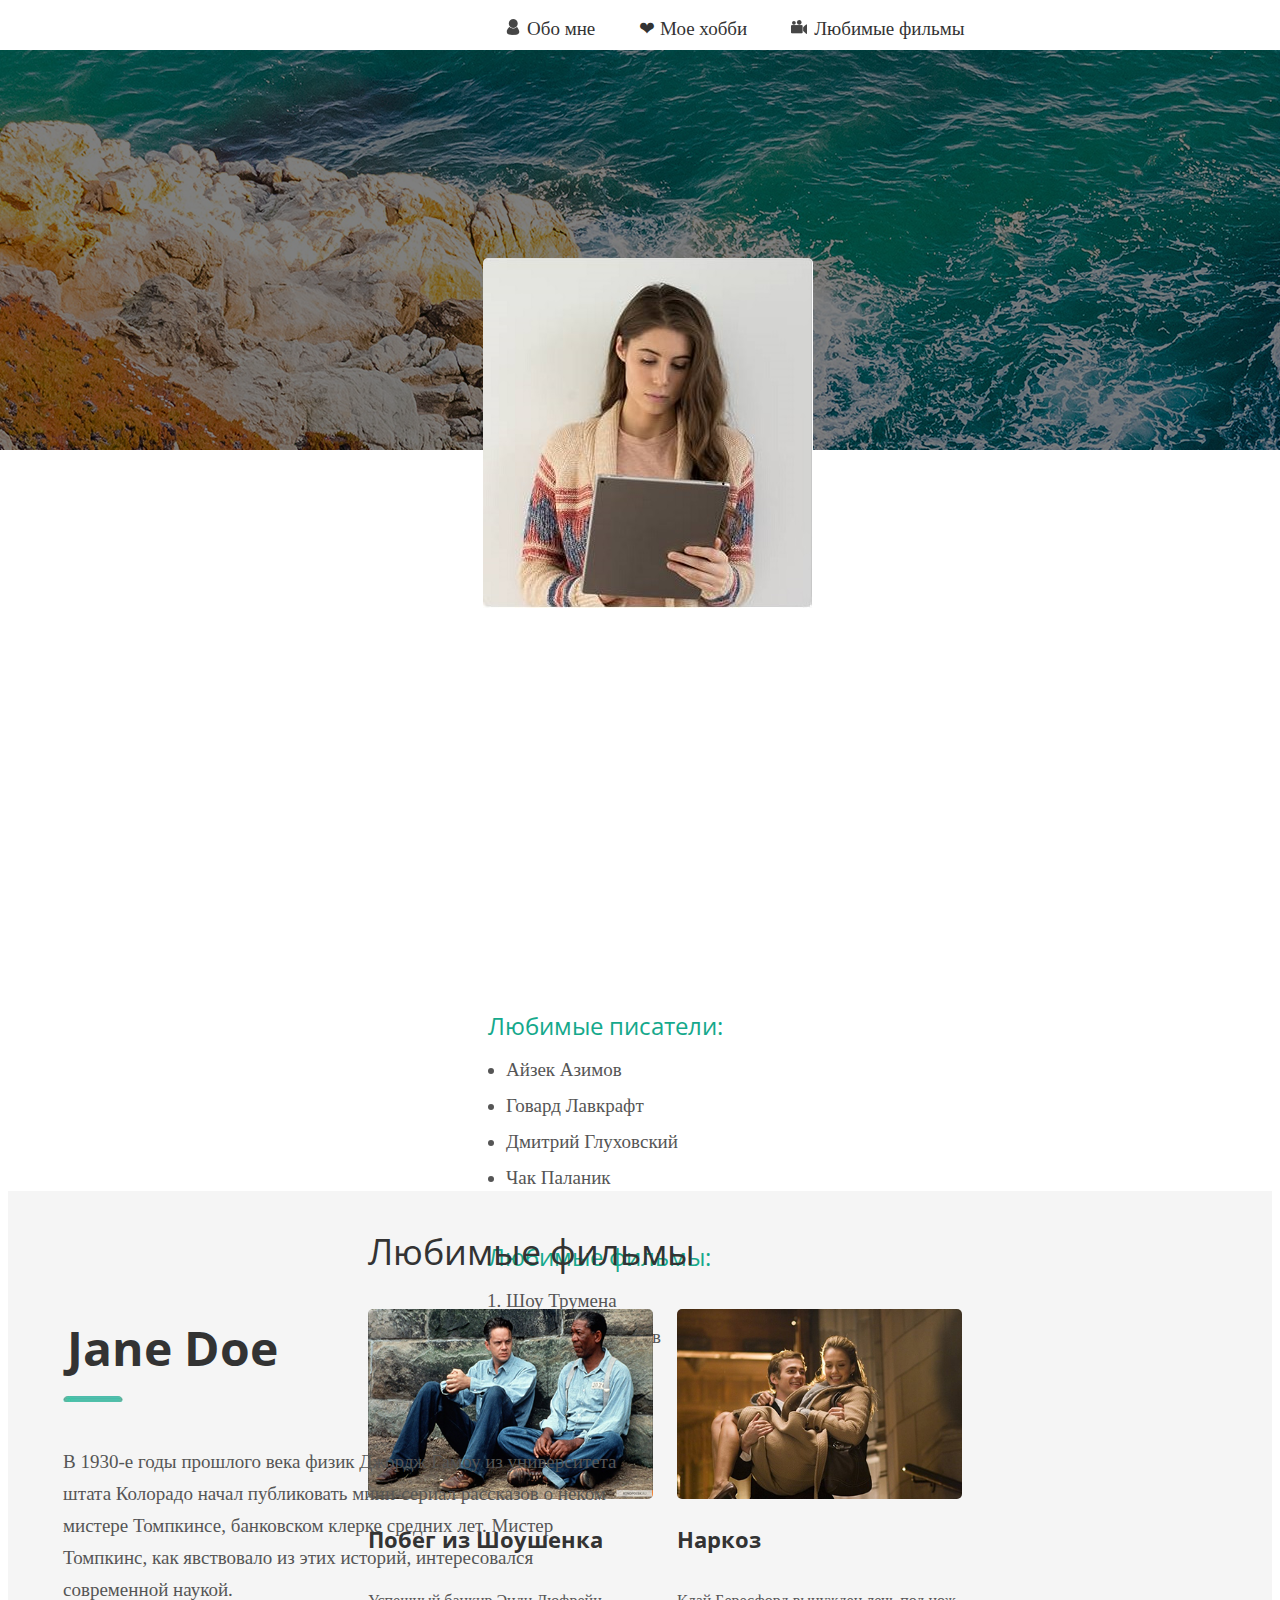
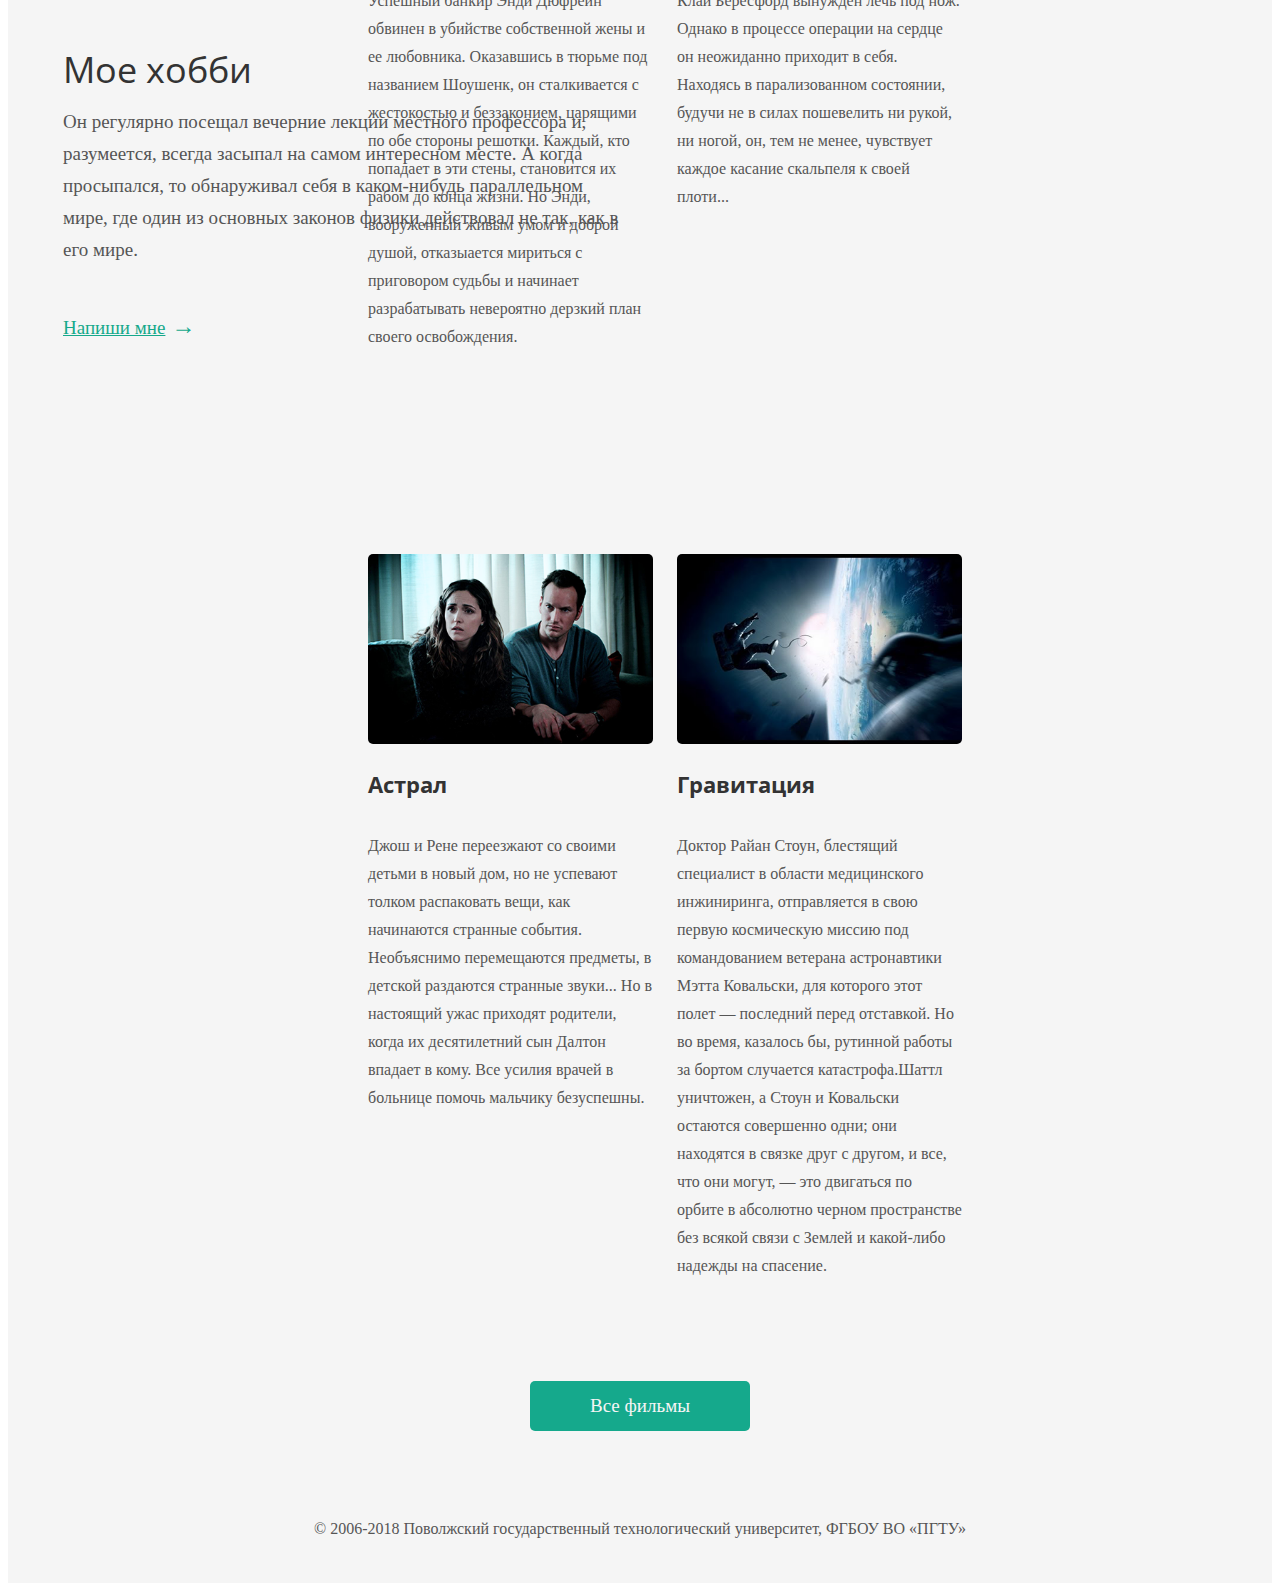
<file: lw5/index.html>
<!DOCTYPE html> 
<html lang="ru">
  <head>
    <meta charset="UTF-8"/>
    <title>Моя веб-страница</title>
    <link href="https://fonts.googleapis.com/css?family=Open+Sans&display=swap" rel="stylesheet">
    <link href="css/styles.css" rel="stylesheet"/>
  </head>
  <body>
    <div class="block">
      <header>
	    <div class="top_menu">
          <div class="menu_element">
            <a href="#about_me">
              <span class="menu_text user_icon"> Обо мне</span>
            </a>
          </div>
          <div class="menu_element">
            <a href="#my_hobby">
              <span class="menu_text">&#10084; Мое хобби</span>
            </a>
          </div>
          <div class="menu_element">
            <a href="#film">
              <span class="menu_text film_icon"> Любимые фильмы</span>
            </a>
          </div>
        </div>
	  </header>
      <article>
	    <div class="profile">
          <div class="first">
            <img src="images/photo.jpg" alt="Фото">
          </div>
          <div class="inline">
            <blockquote>
              <em>
                Мы берем на себя много, потому что мало чего боимся
              </em>  
            </blockquote>
            <p class="autor">— Том Демарко. Deadline</p>
          </div>	  
          <div class="bottomleft">
            <p class="green">Любимые писатели:</p>
            <ul>
              <li>Айзек Азимов</li>
              <li>Говард Лавкрафт</li>
              <li>Дмитрий Глуховский</li>
              <li>Чак Паланик</li>
            </ul>
            <p class="green">Любимые фильмы:</p>
            <ol>
              <li>Шоу Трумена</li>
              <li>Малхолланд Драйв</li>
              <li>Семь Жизней</li>
              <li>Гравитация</li>
            </ol>
          </div>
          <div class="about_me">
            <h1 id="about_me">Jane Doe</h1>
            <div class="img">
              <img src="images/green_line.jpg" alt="Линия">
            </div>
        	  <p class="text">
              В 1930-е годы прошлого века физик Джордж Гамоу из университета штата Колорадо начал публиковать мини&#8209;сериал рассказов о неком мистере Томпкинсе, банковском клерке средних лет. 
              Мистер Томпкинс, как явствовало из этих историй, интересовался современной наукой. 
            </p>
            <h2 id="my_hobby">Мое хобби</h2>
            <p class="text">
              Он регулярно посещал вечерние лекции местного профессора и, разумеется, всегда засыпал на самом интересном месте. 
              А&nbsp;когда просыпался, то обнаруживал себя в каком-нибудь параллельном мире, где один из основных законов физики действовал не так, как в его мире. 
            </p>
            <p class="green">
              <a class="green_underlined" href="page_v2.html">Напиши мне</a> →
            </p>
          </div>
		</div>
		<div class="films">
          <h2 id="film">Любимые фильмы</h2>
          <div class="film">
            <img class="film_image" src="images/the_shawshank_redemption.jpg" alt="Побег из Шоушенка">
            <h3>Побег из Шоушенка</h3>
            <p class="film_synopsis">
              Успешный банкир Энди Дюфрейн обвинен в убийстве собственной жены и ее любовника. Оказавшись в тюрьме под названием Шоушенк, он сталкивается с жестокостью и беззаконием, царящими по обе стороны решотки. Каждый, кто попадает в эти стены, становится их рабом до конца жизни. Но Энди, вооруженный живым умом и доброй душой, отказыается мириться с приговором судьбы и начинает разрабатывать невероятно дерзкий план своего освобождения. 
            </p> 
          </div>
          <div class="film">
            <img class="film_image" src="images/awake.jpg" alt="Наркоз">
            <h3>Наркоз</h3>
            <p class="film_synopsis">
              Клай Бересфорд вынужден лечь под нож. Однако в процессе операции на сердце он неожиданно приходит в себя. Находясь в парализованном состоянии, будучи не в силах пошевелить ни рукой, ни ногой, он, тем не менее, чувствует каждое касание скальпеля к своей плоти...
            </p> 
          </div>
          <div class="film">
            <img class="film_image" src="images/insidious.jpg" alt="Астрал">
            <h3>Астрал</h3>
            <p class="film_synopsis">
              Джош и Рене переезжают со своими детьми в новый дом, но не успевают толком распаковать вещи, как начинаются странные события. Необъяснимо перемещаются предметы, в детской раздаются странные звуки... Но в настоящий ужас приходят родители, когда их десятилетний сын Далтон впадает в кому. Все усилия врачей в больнице помочь мальчику безуспешны. 
            </p> 
          </div>
          <div class="film">
            <img class="film_image" src="images/gravity.jpg" alt="Гравитация">
            <h3>Гравитация</h3>
            <p class="film_synopsis">
              Доктор Райан Стоун, блестящий специалист в области медицинского инжиниринга, отправляется в свою первую космическую миссию под командованием ветерана астронавтики Мэтта Ковальски, для которого этот полет — последний перед отставкой. Но во время, казалось бы, рутинной работы за бортом случается катастрофа.Шаттл уничтожен, а Стоун и Ковальски остаются совершенно одни; они находятся в связке друг с другом, и все, что они могут, — это двигаться по орбите в абсолютно черном пространстве без всякой связи с Землей и какой-либо надежды на спасение.
            </p> 
          </div>	
        </div>
        <div class="all_films">
          <div class="button"><a href="#film" class="button_text">Все фильмы</a></div>
        </div>	
      </article>
      <footer>
        <p class="footer">
          © 2006-2018 Поволжский государственный технологический университет, ФГБОУ ВО «ПГТУ»
        </p>
       </footer>
     </div>
  </body>
</html>
</file>
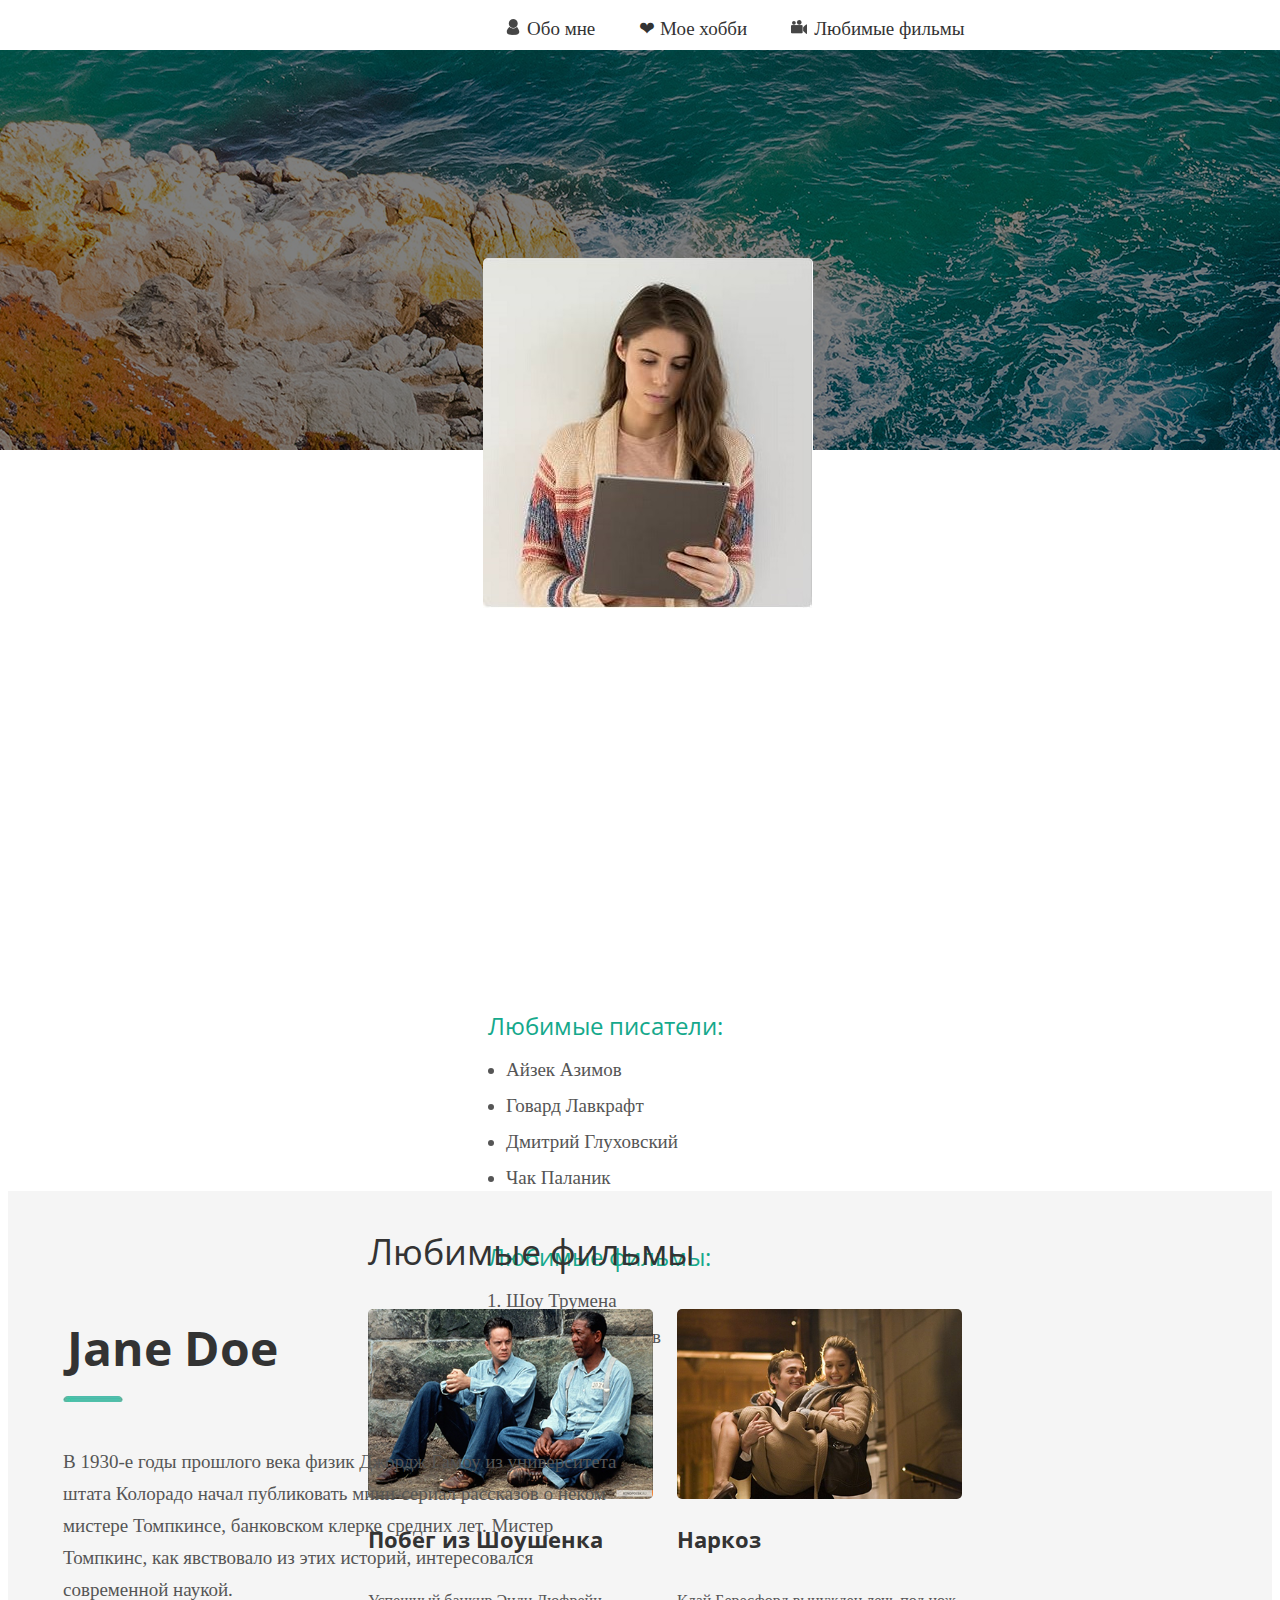
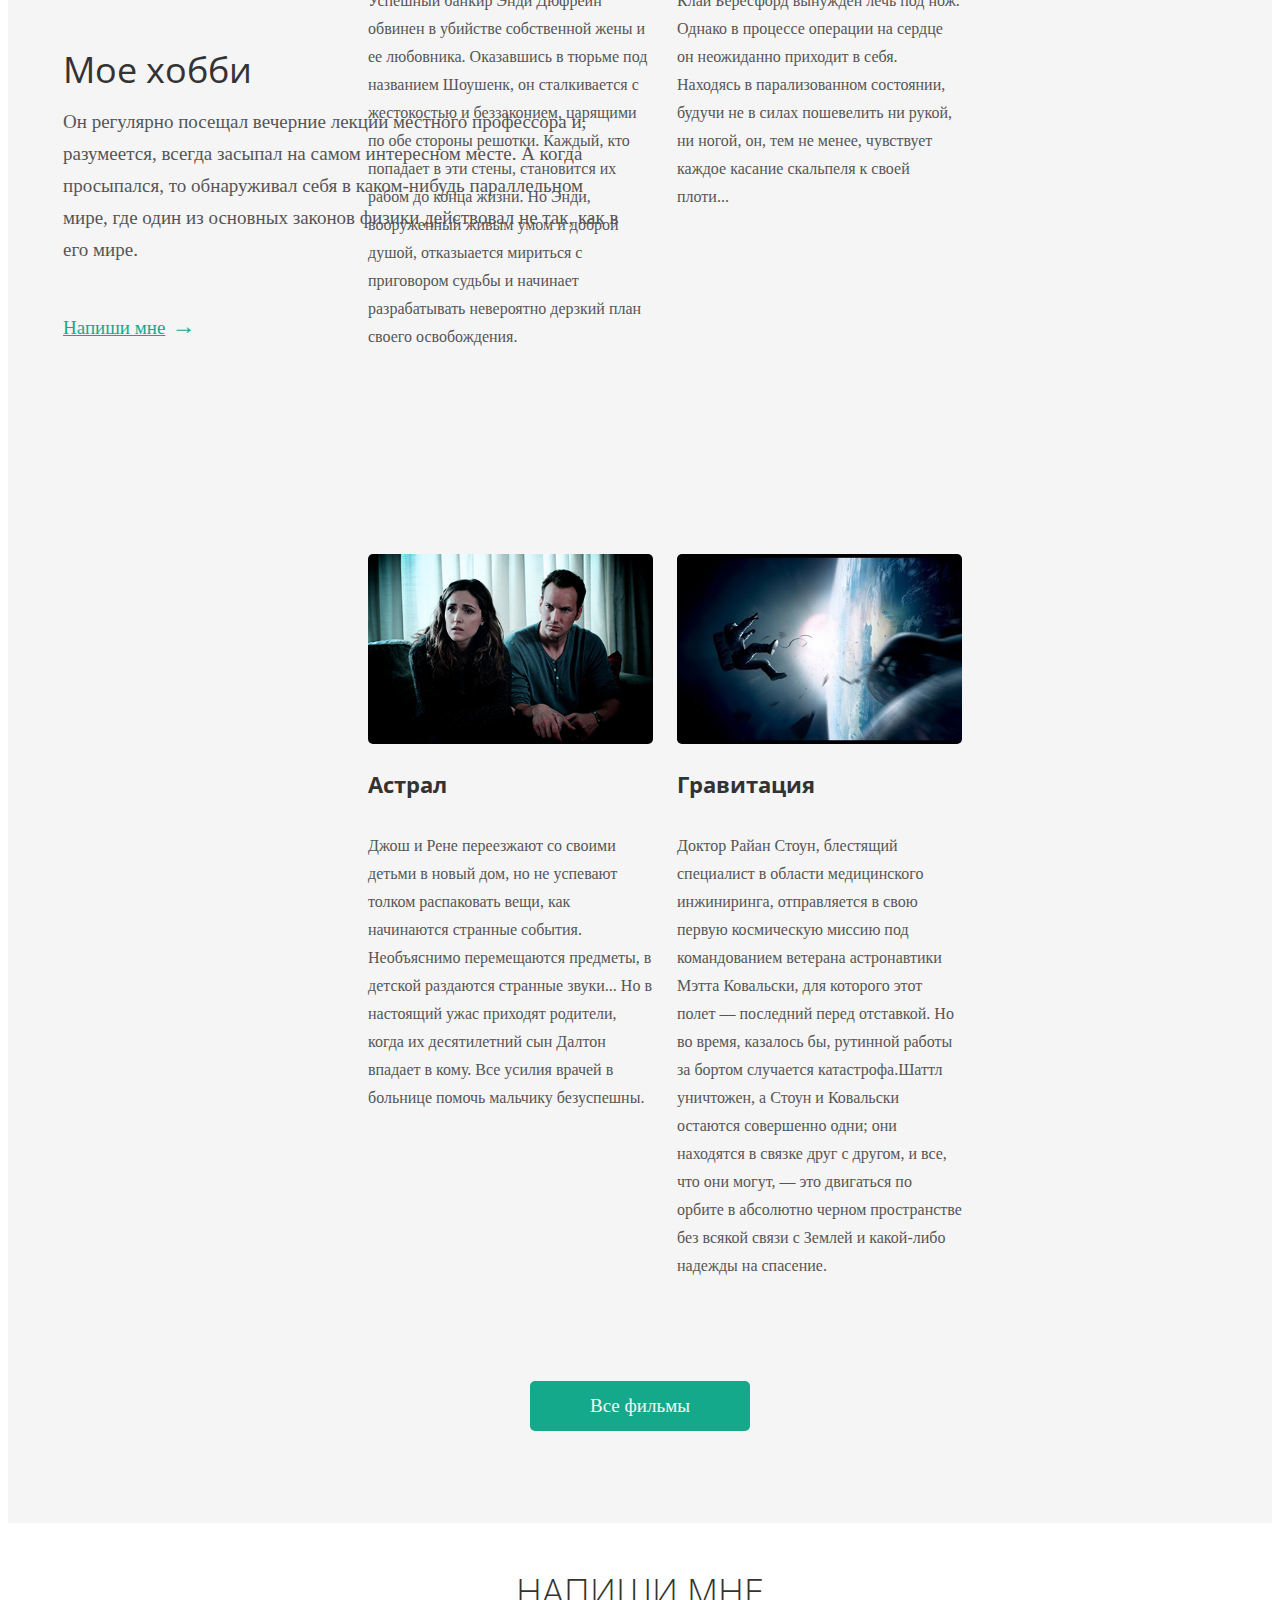
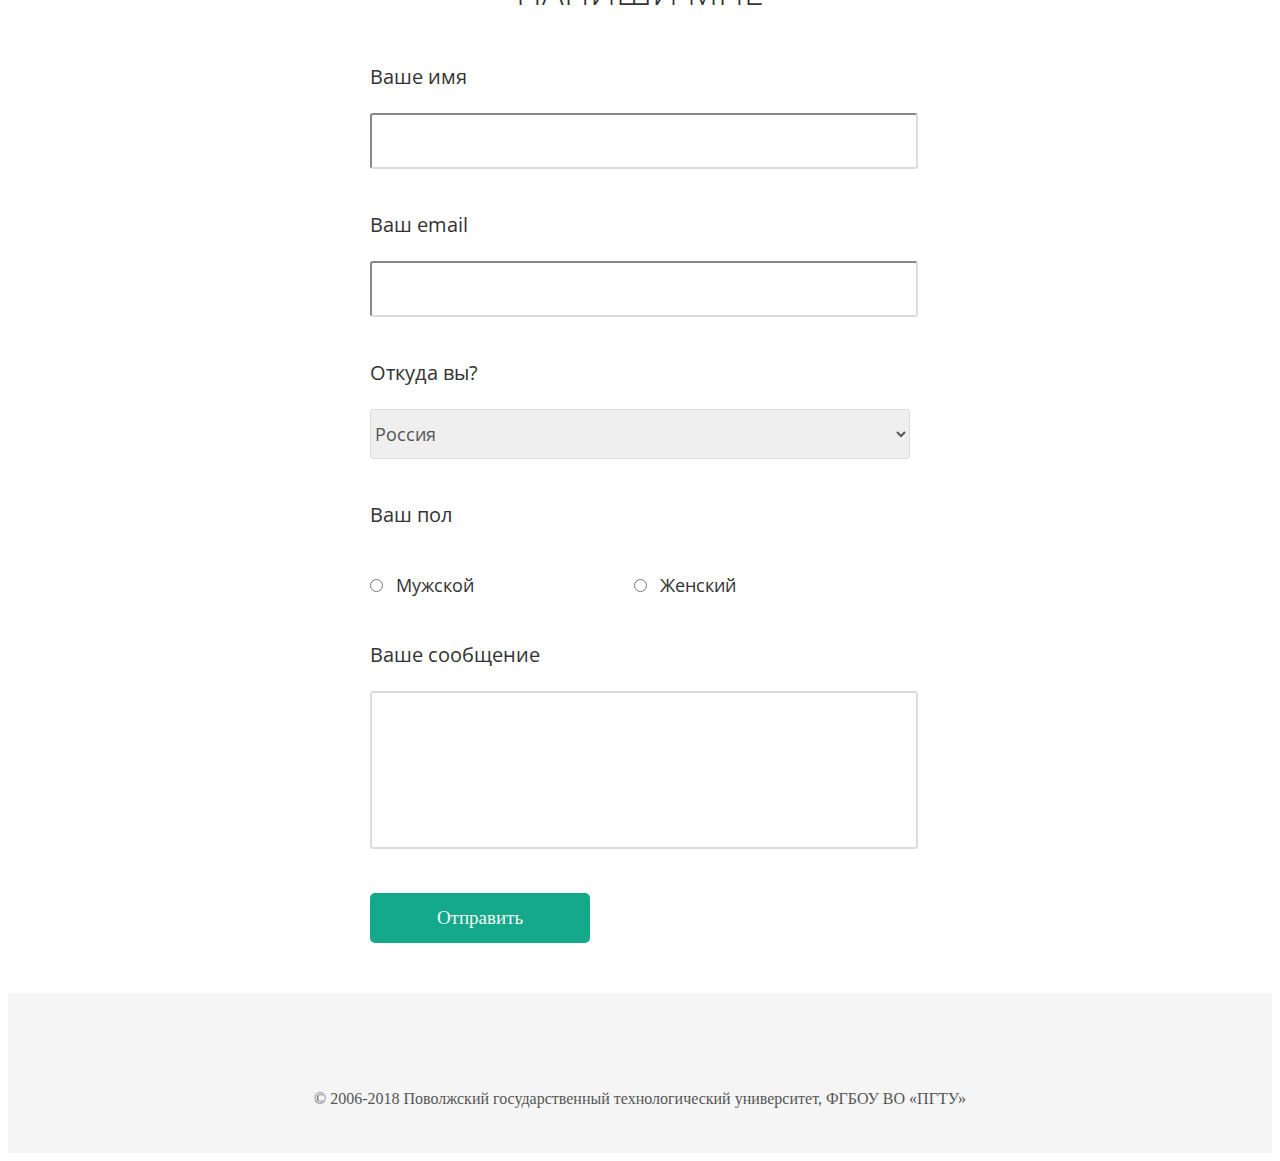
<file: lw6/index.html>
<!DOCTYPE html> 
<html lang="ru">
  <head>
    <meta charset="UTF-8"/>
    <title>Моя веб-страница</title>
    <link href="https://fonts.googleapis.com/css?family=Open+Sans&display=swap" rel="stylesheet">
    <link href="css/styles.css" rel="stylesheet"/>
  </head>
  <body>
    <div class="block">
      <header>
	    <div class="top_menu">
          <div class="menu_element">
            <a href="#about_me">
              <span class="menu_text user_icon"> Обо мне</span>
            </a>
          </div>
          <div class="menu_element">
            <a href="#my_hobby">
              <span class="menu_text">&#10084; Мое хобби</span>
            </a>
          </div>
          <div class="menu_element">
            <a href="#film">
              <span class="menu_text film_icon"> Любимые фильмы</span>
            </a>
          </div>
        </div>
	  </header>
      <article>
	    <div class="profile">
          <div class="first">
            <img src="images/photo.jpg" alt="Фото">
          </div>
          <div class="inline">
            <blockquote>
              <em>
                Мы берем на себя много, потому что мало чего боимся
              </em>  
            </blockquote>
            <p class="autor">— Том Демарко. Deadline</p>
          </div>	  
          <div class="bottomleft">
            <p class="green">Любимые писатели:</p>
            <ul>
              <li>Айзек Азимов</li>
              <li>Говард Лавкрафт</li>
              <li>Дмитрий Глуховский</li>
              <li>Чак Паланик</li>
            </ul>
            <p class="green">Любимые фильмы:</p>
            <ol>
              <li>Шоу Трумена</li>
              <li>Малхолланд Драйв</li>
              <li>Семь Жизней</li>
              <li>Гравитация</li>
            </ol>
          </div>
          <div class="about_me">
            <h1 id="about_me">Jane Doe</h1>
            <div class="img">
              <img src="images/green_line.jpg" alt="Линия">
            </div>
        	  <p class="text">
              В 1930-е годы прошлого века физик Джордж Гамоу из университета штата Колорадо начал публиковать мини&#8209;сериал рассказов о неком мистере Томпкинсе, банковском клерке средних лет. 
              Мистер Томпкинс, как явствовало из этих историй, интересовался современной наукой. 
            </p>
            <h2 id="my_hobby">Мое хобби</h2>
            <p class="text">
              Он регулярно посещал вечерние лекции местного профессора и, разумеется, всегда засыпал на самом интересном месте. 
              А&nbsp;когда просыпался, то обнаруживал себя в каком-нибудь параллельном мире, где один из основных законов физики действовал не так, как в его мире. 
            </p>
            <p class="green">
              <a class="green_underlined" href="page_v2.html">Напиши мне</a> →
            </p>
          </div>
		</div>
		<div class="films">
          <h2 id="film">Любимые фильмы</h2>
          <div class="film">
            <img class="film_image" src="images/the_shawshank_redemption.jpg" alt="Побег из Шоушенка">
            <h3>Побег из Шоушенка</h3>
            <p class="film_synopsis">
              Успешный банкир Энди Дюфрейн обвинен в убийстве собственной жены и ее любовника. Оказавшись в тюрьме под названием Шоушенк, он сталкивается с жестокостью и беззаконием, царящими по обе стороны решотки. Каждый, кто попадает в эти стены, становится их рабом до конца жизни. Но Энди, вооруженный живым умом и доброй душой, отказыается мириться с приговором судьбы и начинает разрабатывать невероятно дерзкий план своего освобождения. 
            </p> 
          </div>
          <div class="film">
            <img class="film_image" src="images/awake.jpg" alt="Наркоз">
            <h3>Наркоз</h3>
            <p class="film_synopsis">
              Клай Бересфорд вынужден лечь под нож. Однако в процессе операции на сердце он неожиданно приходит в себя. Находясь в парализованном состоянии, будучи не в силах пошевелить ни рукой, ни ногой, он, тем не менее, чувствует каждое касание скальпеля к своей плоти...
            </p> 
          </div>
          <div class="film">
            <img class="film_image" src="images/insidious.jpg" alt="Астрал">
            <h3>Астрал</h3>
            <p class="film_synopsis">
              Джош и Рене переезжают со своими детьми в новый дом, но не успевают толком распаковать вещи, как начинаются странные события. Необъяснимо перемещаются предметы, в детской раздаются странные звуки... Но в настоящий ужас приходят родители, когда их десятилетний сын Далтон впадает в кому. Все усилия врачей в больнице помочь мальчику безуспешны. 
            </p> 
          </div>
          <div class="film">
            <img class="film_image" src="images/gravity.jpg" alt="Гравитация">
            <h3>Гравитация</h3>
            <p class="film_synopsis">
              Доктор Райан Стоун, блестящий специалист в области медицинского инжиниринга, отправляется в свою первую космическую миссию под командованием ветерана астронавтики Мэтта Ковальски, для которого этот полет — последний перед отставкой. Но во время, казалось бы, рутинной работы за бортом случается катастрофа.Шаттл уничтожен, а Стоун и Ковальски остаются совершенно одни; они находятся в связке друг с другом, и все, что они могут, — это двигаться по орбите в абсолютно черном пространстве без всякой связи с Землей и какой-либо надежды на спасение.
            </p> 
          </div>	
        </div>
        <div class="all_films">
          <div class="button"><a href="#film" class="button_text">Все фильмы</a></div>
        </div>	
		<div class="form"
	      <form>
		    <h4>НАПИШИ МНЕ</h4>
	        <div class="form_element"><p class="form_element_text">Ваше имя</p><input name="name" type="text"></div>
	        <div class="form_element"><p class="form_element_text">Ваш email</p> <input name="email" type="email"></div>
			<div class="form_element">
			  <p class="form_element_text">Откуда вы?</p> 
			  <select>
			    <option>Россия</option>
				<option>Америка</option>
				<option>Германия</option>
				<option>Франция</option>
				<option>Китай</option>
			  </select>
			</div>
			<div class="form_element">
			  <p class="form_element_text">Ваш пол</p>
			  <p class="gender"><input name="gender" type="radio" id="man"> <label for="man">Мужской</label></p>
			  <p class="gender"><input name="gender" type="radio" id="woman"> <label for="woman">Женский</label></p>
			</div>
			<div class="form_element">
			  <p class="form_element_text">Ваше сообщение</p>
			  <textarea></textarea>
			</div>
			<div class="form_element"><submit>Отправить</submit></div>
	      </form>
		</div>
	  </article>
      <footer>
        <p class="footer">
          © 2006-2018 Поволжский государственный технологический университет, ФГБОУ ВО «ПГТУ»
        </p>
       </footer>
     </div>
  </body>
</html>
</file>
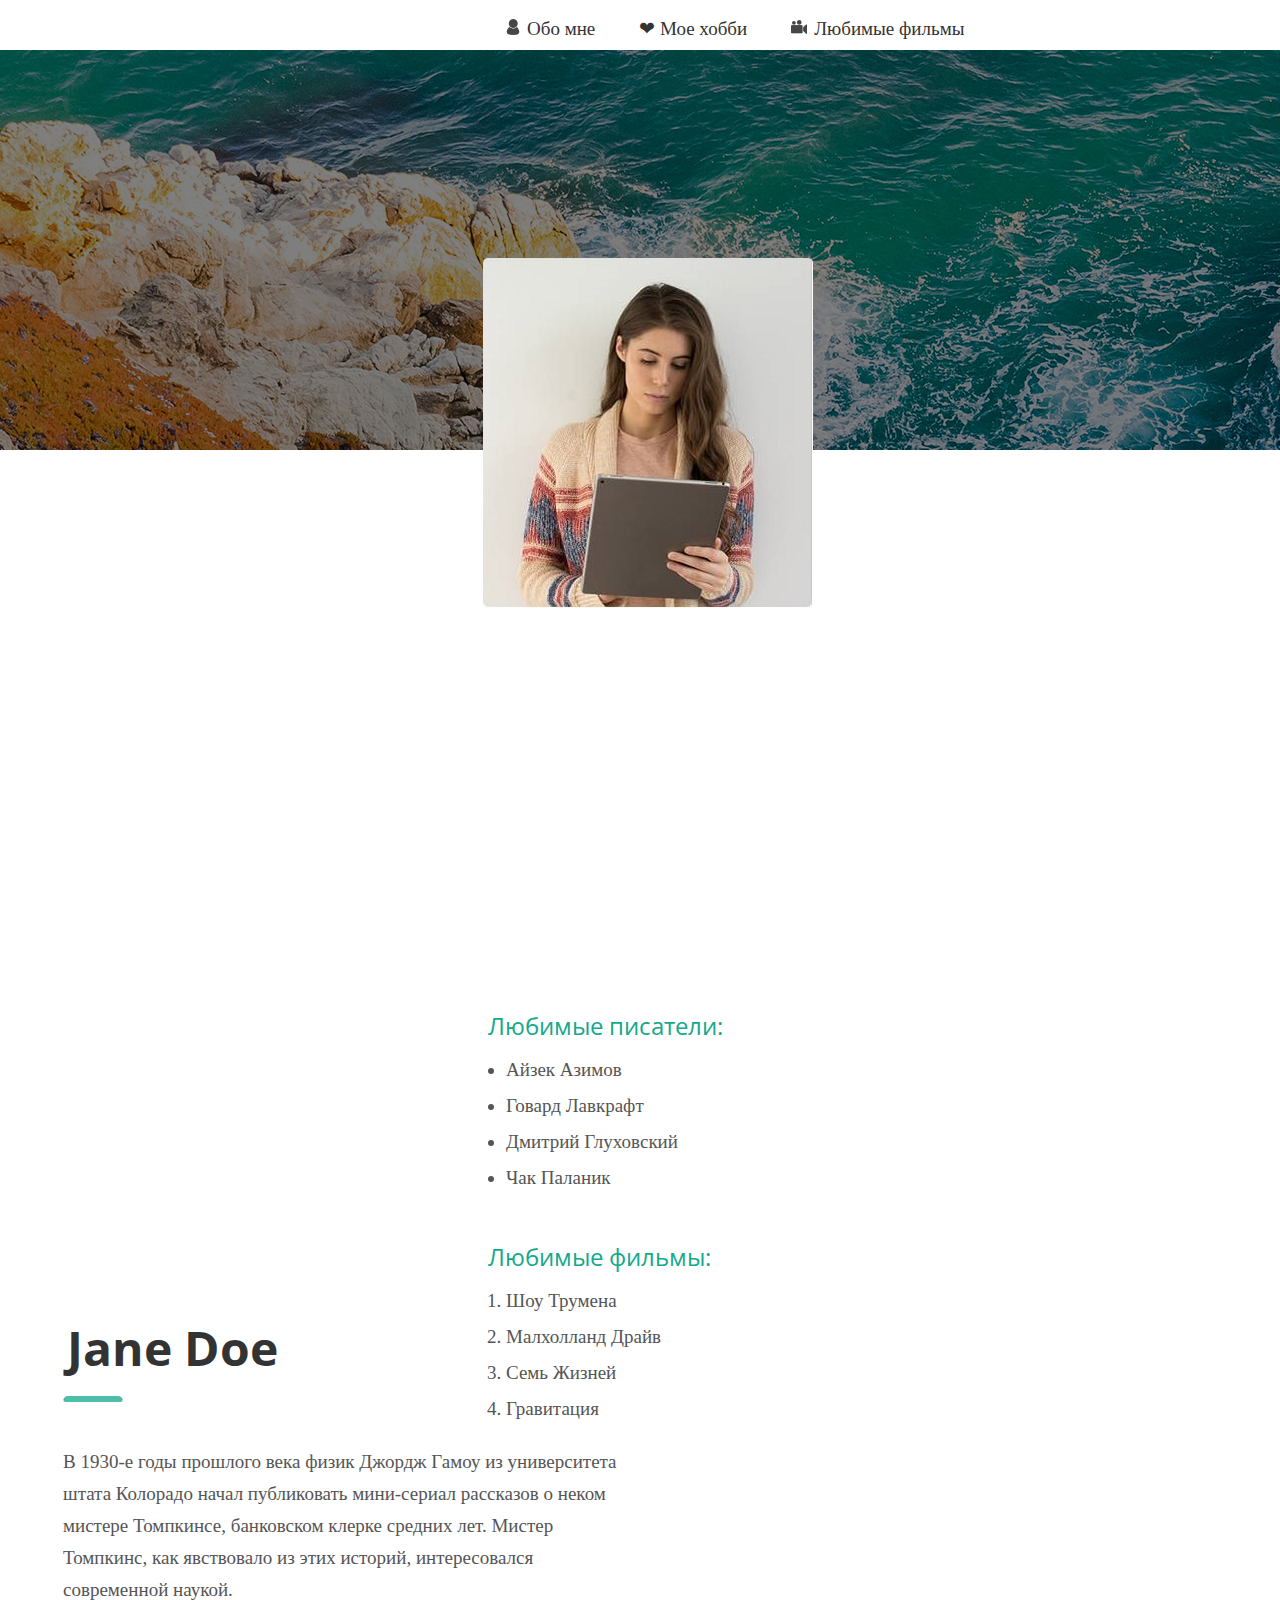
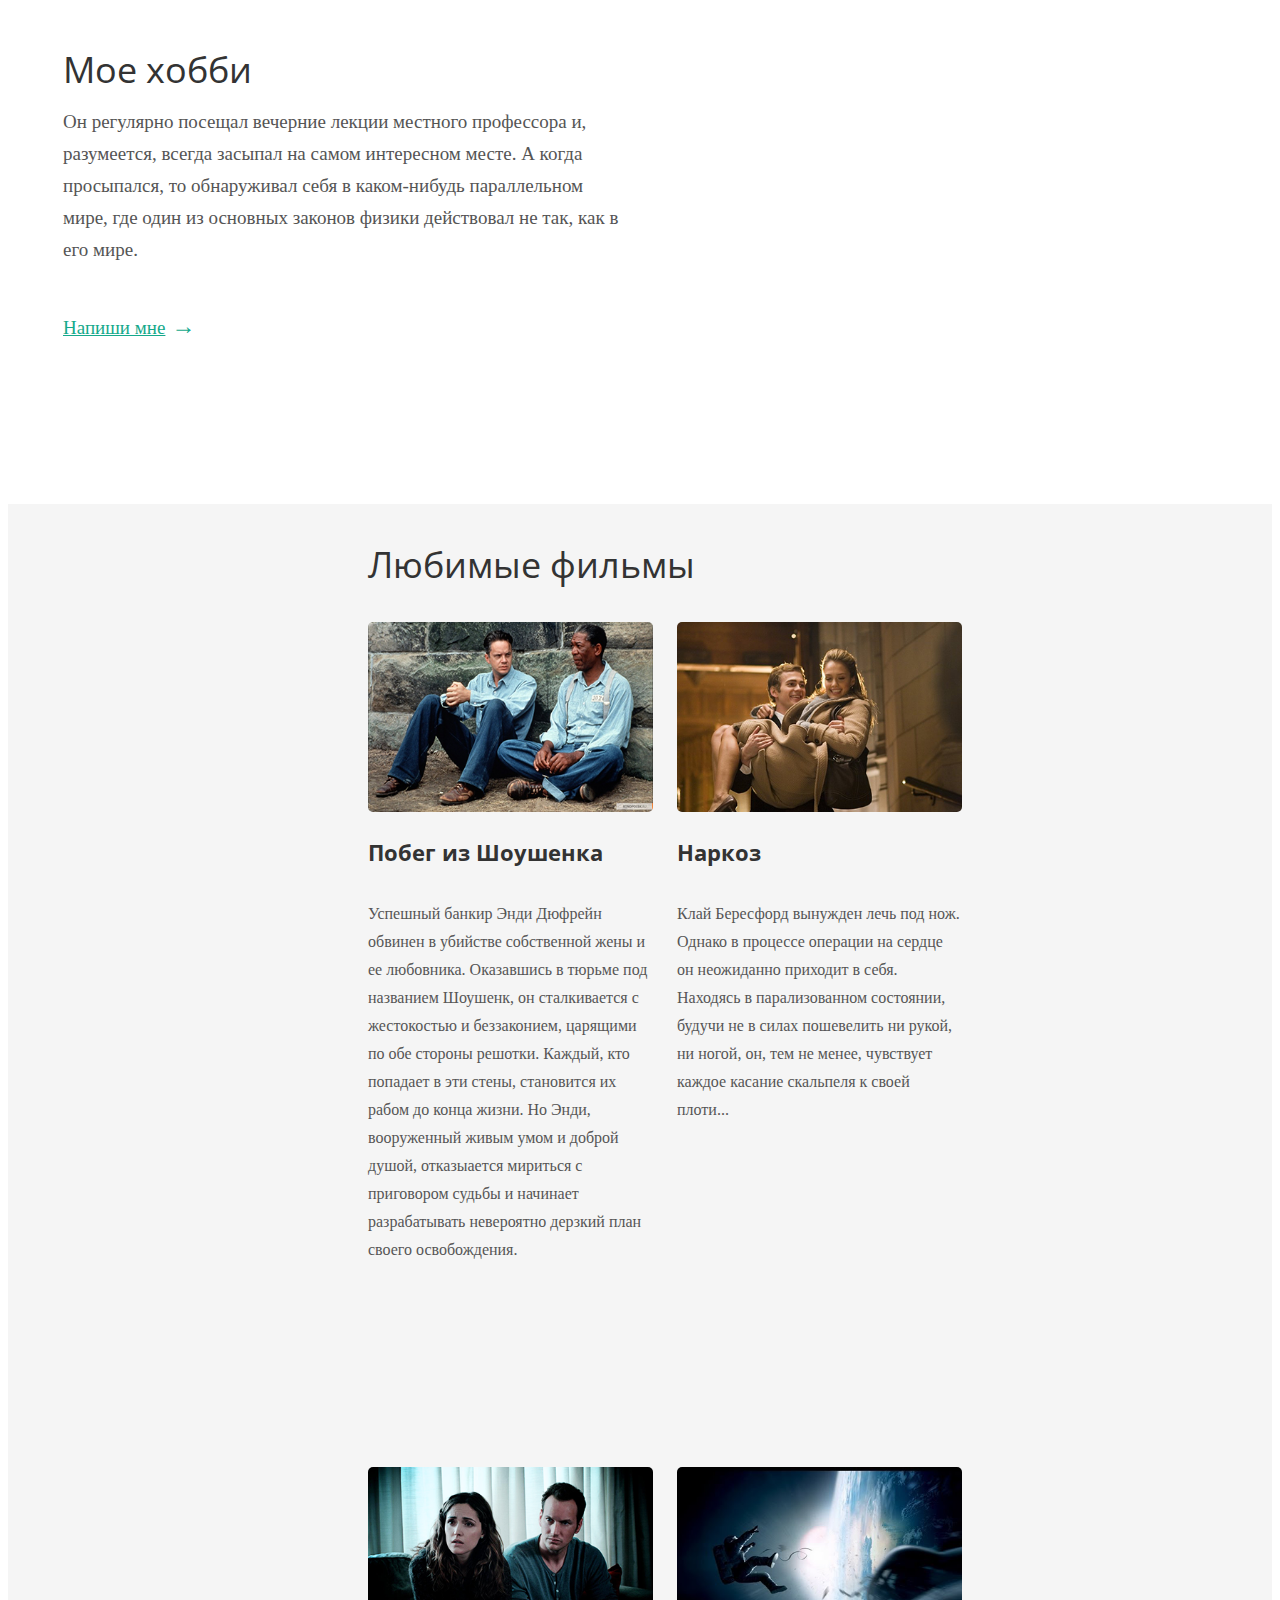
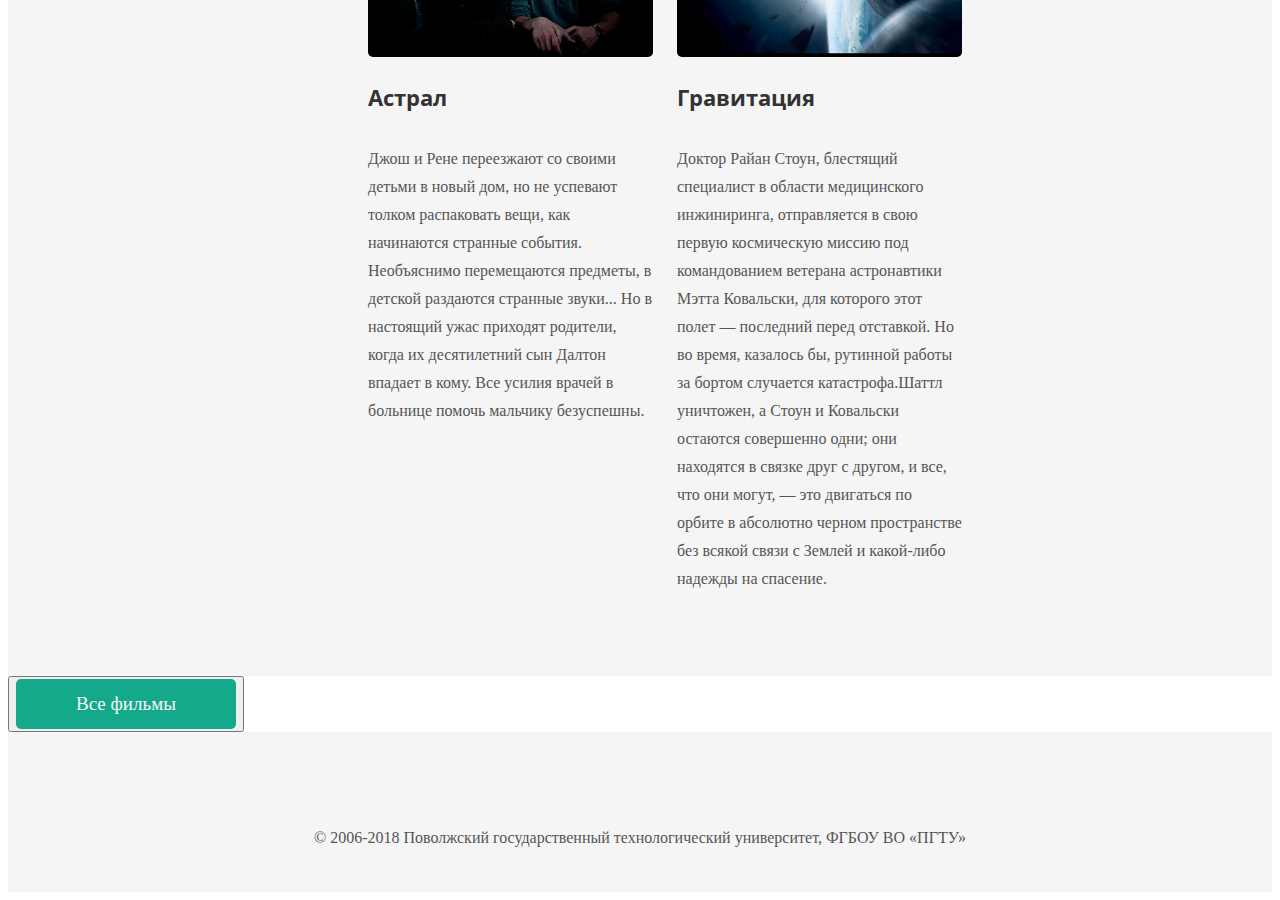
<file: lw5/page_v2.html>
<!DOCTYPE html> 
<html lang="ru">
  <head>
    <meta charset="UTF-8"/>
    <title>Моя веб-страница</title>
    <link href="https://fonts.googleapis.com/css?family=Open+Sans&display=swap" rel="stylesheet">
    <link href="css/styles.css" rel="stylesheet"/>
  </head>
  <body>
    <div class="block">
      <header>
	    <div class="top_menu">
          <div class="menu_element">
            <a href="#about_me">
              <span class="menu_text user_icon"> Обо мне</span>
            </a>
          </div>
          <div class="menu_element">
            <a href="#my_hobby">
              <span class="menu_text">&#10084; Мое хобби</span>
            </a>
          </div>
          <div class="menu_element">
            <a href="#films">
              <span class="menu_text film_icon"> Любимые фильмы</span>
            </a>
          </div>
        </div>
	  </header>
      <article>
        <div class="first">
          <img src="images/photo.jpg" alt="Фото">
        </div>
        <div class="inline">
          <blockquote>
            <em>
              Мы берем на себя много, потому что мало чего боимся
            </em>  
          </blockquote>
          <p class="autor">— Том Демарко. Deadline</p>
        </div>	  
        <div class="bottomleft">
          <p class="green">Любимые писатели:</p>
          <ul>
            <li>Айзек Азимов</li>
            <li>Говард Лавкрафт</li>
            <li>Дмитрий Глуховский</li>
            <li>Чак Паланик</li>
          </ul>
          <p class="green">Любимые фильмы:</p>
          <ol>
            <li>Шоу Трумена</li>
            <li>Малхолланд Драйв</li>
            <li>Семь Жизней</li>
            <li>Гравитация</li>
          </ol>
        </div>
        <div class="about_me">
          <h1 id="about_me">Jane Doe</h1>
          <div class="img">
            <img src="images/green_line.jpg" alt="Линия">
          </div>
      	  <p class="text">
            В 1930-е годы прошлого века физик Джордж Гамоу из университета штата Колорадо начал публиковать мини&#8209;сериал рассказов о неком мистере Томпкинсе, банковском клерке средних лет. 
            Мистер Томпкинс, как явствовало из этих историй, интересовался современной наукой. 
          </p>
          <h2 id="my_hobby">Мое хобби</h2>
          <p class="text">
            Он регулярно посещал вечерние лекции местного профессора и, разумеется, всегда засыпал на самом интересном месте. 
            А&nbsp;когда просыпался, то обнаруживал себя в каком-нибудь параллельном мире, где один из основных законов физики действовал не так, как в его мире. 
          </p>
          <p class="green">
            <a class="green_underlined" href="page_v2.html">Напиши мне</a> →
          </p>
        </div>
		<div class="films">
          <h2 id="films">Любимые фильмы</h2>
          <div class="film">
            <img class="film_image" src="images/the_shawshank_redemption.jpg" alt="Побег из Шоушенка">
            <h3>Побег из Шоушенка</h3>
            <p class="film_synopsis">
              Успешный банкир Энди Дюфрейн обвинен в убийстве собственной жены и ее любовника. Оказавшись в тюрьме под названием Шоушенк, он сталкивается с жестокостью и беззаконием, царящими по обе стороны решотки. Каждый, кто попадает в эти стены, становится их рабом до конца жизни. Но Энди, вооруженный живым умом и доброй душой, отказыается мириться с приговором судьбы и начинает разрабатывать невероятно дерзкий план своего освобождения. 
            </p> 
          </div>
          <div class="film">
            <img class="film_image" src="images/awake.jpg" alt="Наркоз">
            <h3>Наркоз</h3>
            <p class="film_synopsis">
              Клай Бересфорд вынужден лечь под нож. Однако в процессе операции на сердце он неожиданно приходит в себя. Находясь в парализованном состоянии, будучи не в силах пошевелить ни рукой, ни ногой, он, тем не менее, чувствует каждое касание скальпеля к своей плоти...
            </p> 
          </div>
          <div class="film">
            <img class="film_image" src="images/insidious.jpg" alt="Астрал">
            <h3>Астрал</h3>
            <p class="film_synopsis">
              Джош и Рене переезжают со своими детьми в новый дом, но не успевают толком распаковать вещи, как начинаются странные события. Необъяснимо перемещаются предметы, в детской раздаются странные звуки... Но в настоящий ужас приходят родители, когда их десятилетний сын Далтон впадает в кому. Все усилия врачей в больнице помочь мальчику безуспешны. 
            </p> 
          </div>
          <div class="film">
            <img class="film_image" src="images/gravity.jpg" alt="Гравитация">
            <h3>Гравитация</h3>
            <p class="film_synopsis">
              Доктор Райан Стоун, блестящий специалист в области медицинского инжиниринга, отправляется в свою первую космическую миссию под командованием ветерана астронавтики Мэтта Ковальски, для которого этот полет — последний перед отставкой. Но во время, казалось бы, рутинной работы за бортом случается катастрофа.Шаттл уничтожен, а Стоун и Ковальски остаются совершенно одни; они находятся в связке друг с другом, и все, что они могут, — это двигаться по орбите в абсолютно черном пространстве без всякой связи с Землей и какой-либо надежды на спасение.
            </p> 
          </div>
        </div>
        <button class="all_films_button">
            <span class="button_text">Все фильмы</span>
        </button>		
      </article>
      <footer>
        <p class="footer">
          © 2006-2018 Поволжский государственный технологический университет, ФГБОУ ВО «ПГТУ»
        </p>
       </footer>
     </div>
  </body>
</html>
</file>
<file: lw5/css/styles.css>
body
{ 
    background: url("../images/background.jpg") no-repeat;
    background-position-y: 50px;
}

.block
{
    margin: 0;
    padding: 0;
}

.top_menu
{
    display: inline-block;
    margin: 0 0 0 498px;
    height: 50px;
}

a
{
    text-decoration: none;
}

.menu_element
{
    display: inline-block;
    margin: 0;
    padding: 0 40px 0 0;
    height: 50px;
}

.menu_element:hover
{
    height: 43px;
    border: 0px;
    background-color: #15a98c;
}

.user_icon:before
{
    content: url("../images/user_icon.jpg");
    float: left;
    padding: 0 7px 0 0;
    margin: 0;
}

.user_icon:hover
{
    filter: brightness(10);
}   

.film_icon:before
{
    content: url("../images/film_icon.jpg");
    float: left;
    padding: 0 7px 0 0;
    margin: 0;
}

.film_icon:hover
{
    filter: brightness(10);
}   

.menu_text
{
    display: inline-block;
    font: 19px/32px georgia; 
    color: #333333;
    margin: 5px 0 0 0;
}

.menu_text:hover
{
    font: 19px/32px georgia; 
    color: #ffffff;
}

.profile
{
    height: 1133px !important;
    margin: 0;
    padding: 0;
}

.first
{
    display: inline-block;
    margin: 0;
    padding: 200px 0 0 475px;
}


.inline
{
    vertical-align: top;
    display: inline-block;
    width: 600px;
    margin: 0;
    padding: 200px 0 0 0;
}

img
{
    border-radius: 5px;
    margin: 0;
    padding: 0 0 25px 0;
}

.autor
{
    padding: 0 0 0 59px;
    margin: 0;
    color: #ffffff;
    font: 16px/42px open sans;
    font-weight: 700;
}

blockquote
{
    margin: 0;
    padding: 32px 0 0 57px;
    width: 550px;
    color: #ffffff;
    font-style: italic;
    font: 28px/42px georgia;
}

.bottomleft
{
    width: 330px;
    display: inline-block;
    margin: 0;
    padding: 15px 0 0 480px;
}

.green
{
    margin: 0;
    padding: 0;
    color: #15a98c;
    font: 24px/32px open sans;
}

ul, ol
{
    margin: 0;
    padding: 10px 0 45px 18px;
    width: 330px;
    color: #555555;
    font: 19px/36px georgia;
}

.about_me
{
    position: relative;
    bottom: 160px;
    width: 600px;
    vertical-align: top;
    display: inline-block;
    margin: 0;
    padding: 15px 0 0 55px;
}

h1
{
    margin: 0;
    padding: 0 0 27px 4px;
    font: 48px/42px open sans;
    color: #333333;
    font-weight: 700;
}

.text
{
    padding: 15px 0 43px 0;
    margin: 0;
    color: #555555;
    font: 19px/32px georgia;
    width: 561px;
}

h2
{
    color: #333333;
    font: 36px/42px open sans;
    margin: 0;
    padding: 0;
    font-weight: 400;
}

.green_underlined
{
    margin: 0;
    padding: 0;
    font: 19px/32px georgia;
    color: #15a98b;
    text-decoration: underline;
}

.films
{
    background-color: #f5f5f5;
    padding: 40px 0 0 360px;
    margin: 0;
}

.film
{
    vertical-align: top;
    margin: 30px 20px 0 0;
    width: 285px;
    display: inline-block;
}

.film_image
{
    border-radius: 5px;
    width: 285px;
    height: 190px;    
    margin: 6px 0 0 0;
    padding: 0;
}

h3
{
    color: #333333;
    margin: 20px 0 0 0;
    font: 22px/32px open sans;
    font-weight: 700;
    padding: 0 0 15px 0;
}

.film_synopsis
{
    width: 285px;
    height: 515px;
    color: #555555;
    margin-top: 17px;
    font: 16px/28px georgia;
}

.all_films
{
    background-color: #f5f5f5;
    height: 50px;
    padding: 10px 0 0 0;
    margin: 0;
}

.button
{
    width: 220px;
    margin: 0 auto;
    height: 50px;
    padding: 8px 0 0 0;
}

.button_text
{
    border-radius: 5px;
    display: inline-block;
    width: 220px;
    vertical-align: middle;
    background-color: #15a98c;
    text-align: center;
    color: #f5f5f5;
    font: 19px/50px georgia;
}

.button_text:hover
{
    margin: 0 auto;
    width: 220px;
    height: 50px;
    border-radius: 5px;
    background-color: #098d71;        
}


footer
{
    vertical-align: middle;
    background-color: #f5f5f5;
    padding: 90px 0 0 0;
    height: 70px;
}

.footer
{    
    margin: 0;
    padding: 0;
    color: #555555;
    text-align: center;
    font: 16px/32px georgia;
}
</file>
<file: lw6/css/styles.css>
body
{ 
    background: url("../images/background.jpg") no-repeat;
    background-position-y: 50px;
}

.block
{
    margin: 0;
    padding: 0;
}

.top_menu
{
    display: inline-block;
    margin: 0 0 0 498px;
    height: 50px;
}

a
{
    text-decoration: none;
}

.menu_element
{
    display: inline-block;
    margin: 0;
    padding: 0 40px 0 0;
    height: 50px;
}

.menu_element:hover
{
    height: 43px;
    border: 0px;
    background-color: #15a98c;
}

.user_icon:before
{
    content: url("../images/user_icon.jpg");
    float: left;
    padding: 0 7px 0 0;
    margin: 0;
}

.user_icon:hover
{
    filter: brightness(10);
}   

.film_icon:before
{
    content: url("../images/film_icon.jpg");
    float: left;
    padding: 0 7px 0 0;
    margin: 0;
}

.film_icon:hover
{
    filter: brightness(10);
}   

.menu_text
{
    display: inline-block;
    font: 19px/32px georgia; 
    color: #333333;
    margin: 5px 0 0 0;
}

.menu_text:hover
{
    font: 19px/32px georgia; 
    color: #ffffff;
}

.profile
{
    height: 1133px !important;
    margin: 0;
    padding: 0;
}

.first
{
    display: inline-block;
    margin: 0;
    padding: 200px 0 0 475px;
}


.inline
{
    vertical-align: top;
    display: inline-block;
    width: 600px;
    margin: 0;
    padding: 200px 0 0 0;
}

img
{
    border-radius: 5px;
    margin: 0;
    padding: 0 0 25px 0;
}

.autor
{
    padding: 0 0 0 59px;
    margin: 0;
    color: #ffffff;
    font: 16px/42px open sans;
    font-weight: 700;
}

blockquote
{
    margin: 0;
    padding: 32px 0 0 57px;
    width: 550px;
    color: #ffffff;
    font-style: italic;
    font: 28px/42px georgia;
}

.bottomleft
{
    width: 330px;
    display: inline-block;
    margin: 0;
    padding: 15px 0 0 480px;
}

.green
{
    margin: 0;
    padding: 0;
    color: #15a98c;
    font: 24px/32px open sans;
}

ul, ol
{
    margin: 0;
    padding: 10px 0 45px 18px;
    width: 330px;
    color: #555555;
    font: 19px/36px georgia;
}

.about_me
{
    position: relative;
    bottom: 160px;
    width: 600px;
    vertical-align: top;
    display: inline-block;
    margin: 0;
    padding: 15px 0 0 55px;
}

h1
{
    margin: 0;
    padding: 0 0 27px 4px;
    font: 48px/42px open sans;
    color: #333333;
    font-weight: 700;
}

.text
{
    padding: 15px 0 43px 0;
    margin: 0;
    color: #555555;
    font: 19px/32px georgia;
    width: 561px;
}

h2
{
    color: #333333;
    font: 36px/42px open sans;
    margin: 0;
    padding: 0;
    font-weight: 400;
}

.green_underlined
{
    margin: 0;
    padding: 0;
    font: 19px/32px georgia;
    color: #15a98b;
    text-decoration: underline;
}

.films
{
    background-color: #f5f5f5;
    padding: 40px 0 0 360px;
    margin: 0;
}

.film
{
    vertical-align: top;
    margin: 30px 20px 0 0;
    width: 285px;
    display: inline-block;
}

.film_image
{
    border-radius: 5px;
    width: 285px;
    height: 190px;    
    margin: 6px 0 0 0;
    padding: 0;
}

h3
{
    color: #333333;
    margin: 20px 0 0 0;
    font: 22px/32px open sans;
    font-weight: 700;
    padding: 0 0 15px 0;
}

.film_synopsis
{
    width: 285px;
    height: 515px;
    color: #555555;
    margin-top: 17px;
    font: 16px/28px georgia;
}

.all_films
{
    background-color: #f5f5f5;
    height: 150px;
    padding: 10px 0 0 0;
    margin: 0;
}

.button
{
    width: 220px;
    margin: 0 auto;
    height: 50px;
    padding: 8px 0 0 0;
}

.button_text
{
    border-radius: 5px;
    display: inline-block;
    width: 220px;
    vertical-align: middle;
    background-color: #15a98c;
    text-align: center;
    color: #f5f5f5;
    font: 19px/50px georgia;
}

.button_text:hover
{
    margin: 0 auto;
    width: 220px;
    height: 50px;
    border-radius: 5px;
    background-color: #098d71;        
}

.form
{
    margin-bottom: 50px;
}

.form_element
{
    width: 540px;
	margin-left: auto;
    margin-right: auto;
}

.form_element_text
{
    text-align: left;
    font-size: 20px;
    line-height: 32px;
    color: #333333;
    font-weight: 400;
    font-family: "Open Sans";
}

select
{
    width: 540px;
    height: 50px;
    border-radius: 3px;
    margin-bottom: 20px;
    outline: none;
    border-color: #DCDCDC;
	font-size: 18px;
    line-height: 32px;
    color: #555555;
    font-weight: 400;
    font-family: "Open Sans";
}

input[type="text"]
{
    width: 540px;
    height: 50px;
    border-radius: 3px;
    margin-bottom: 20px;
    outline: none;
    border-color: #DCDCDC;
}

input[type="text"]:hover
{
   border: 2px solid #15a98c; 
}

input[type="email"]
{
    width: 540px;
    height: 50px;
    border-radius: 3px;
    margin-bottom: 20px;
    outline: none;
    border-color: #DCDCDC;
}

input[type="email"]:hover
{
   border: 2px solid #15a98c; 
}

input[type="radio"]
{
    margin: 0 8px 0 0; 
}

.gender
{
    display: inline-block;
    width: 260px;
    text-align: left;
    font-size: 18px;
    line-height: 32px;
    color: #333333;
    font-weight: 400;
    font-family: "Open Sans";
}

textarea
{
    width: 540px;
    height: 150px;
    border-radius: 3px;
    margin-bottom: 40px;
    resize: none;
    border-width: 2px;
    outline: none;
    border-color: #DCDCDC;
}

textarea:hover
{    
    border: 2px solid #15a98c;
}

submit
{
    display: inline-block;
	border-radius: 5px;
    width: 220px;
    vertical-align: middle;
    background-color: #15a98c;
    text-align: center;
    color: #f5f5f5;
    font: 19px/50px georgia;
}

submit:hover
{
    margin: 0 auto;
    width: 220px;
    height: 50px;
    border-radius: 5px;
    background-color: #098d71;
}

h4
{
    text-align: center;
    font-size: 36px;
    line-height: 42px;
    color: #333333;
    font-weight: 300;
    font-family: "Open Sans";
}

footer
{
    vertical-align: middle;
    background-color: #f5f5f5;
    padding: 90px 0 0 0;
    height: 70px;
}

.footer
{    
    margin: 0;
    padding: 0;
    color: #555555;
    text-align: center;
    font: 16px/32px georgia;
}
</file>
